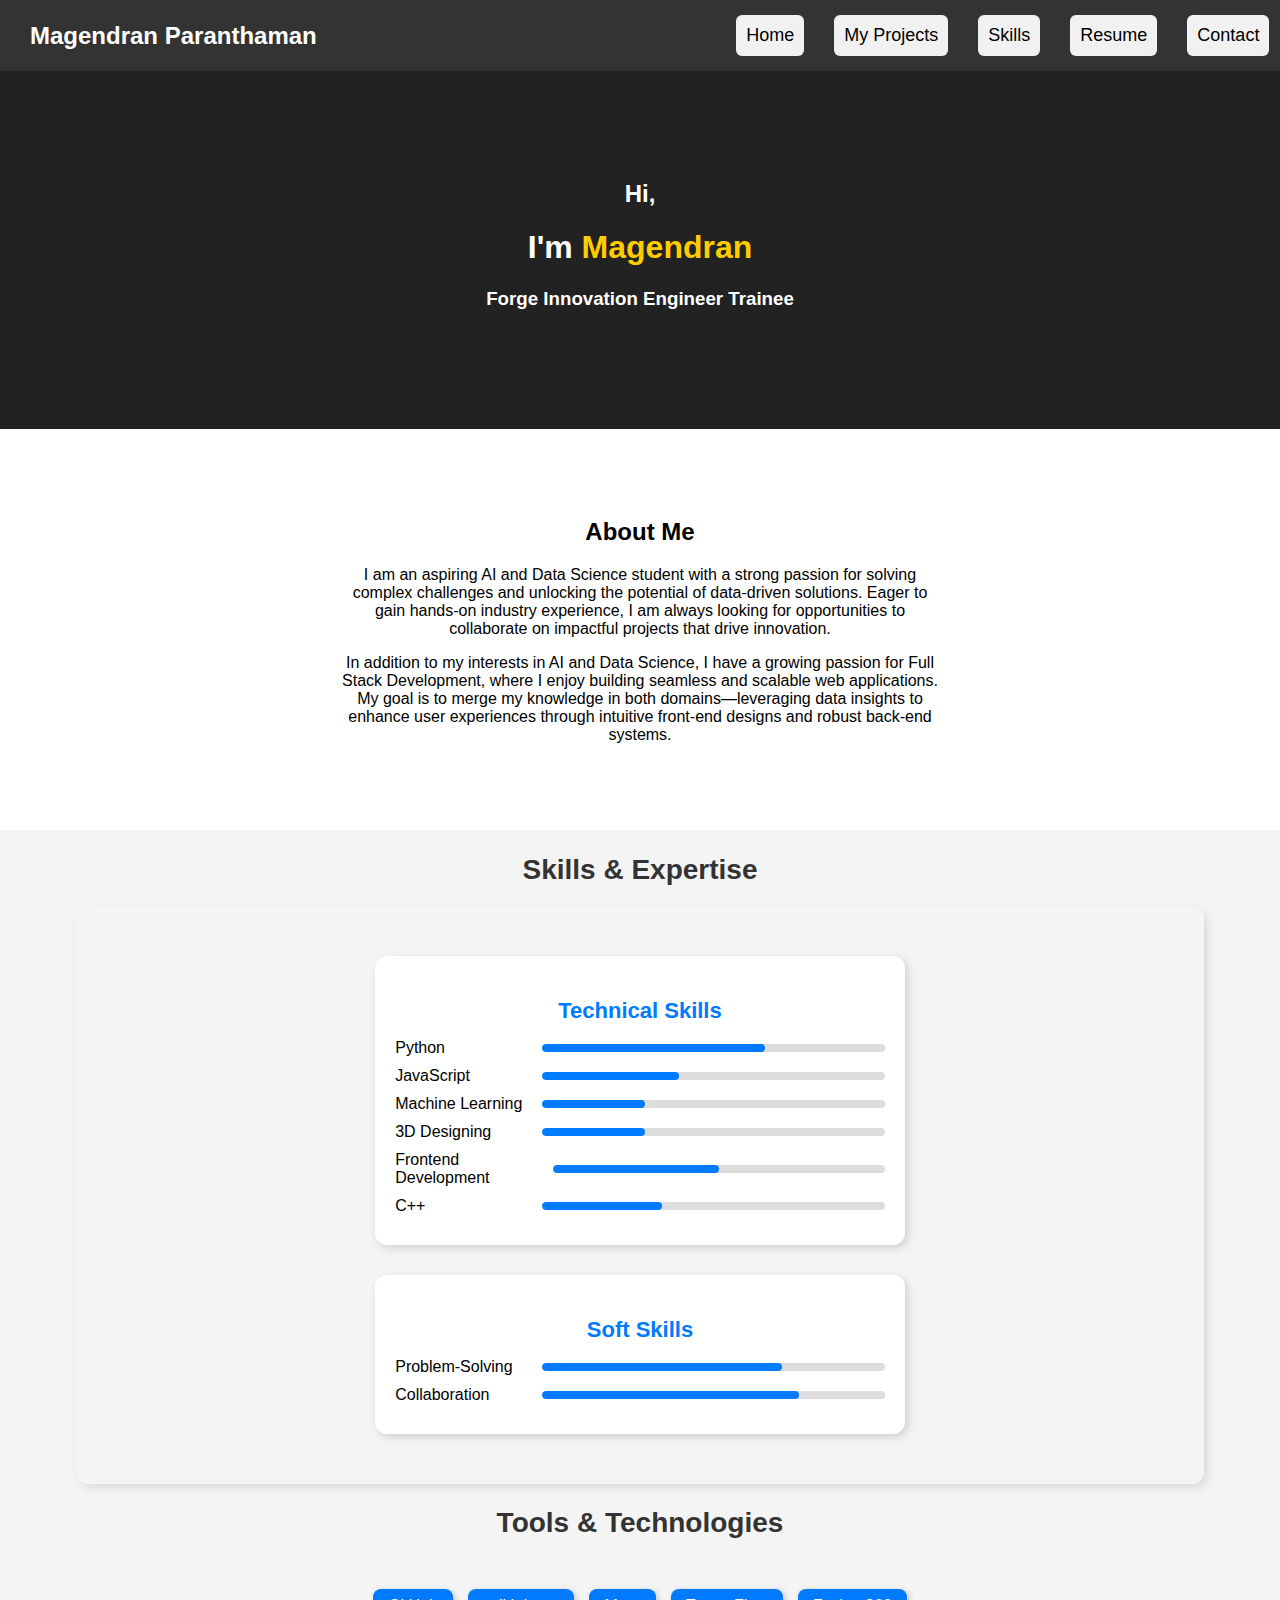
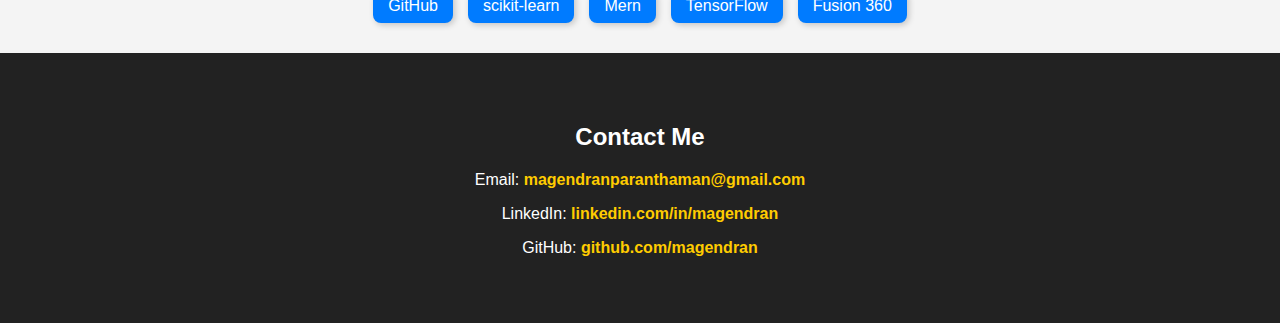
<file: index.html>
<!DOCTYPE html>
<html lang="en">
<head>
    <meta charset="UTF-8">
    <meta name="viewport" content="width=device-width, initial-scale=1.0">
    <title>Magendran's Portfolio</title>
    <link rel="stylesheet" href="styles.css">
</head>
<body>

    <nav class="navbar">
        <div class="logo">Magendran Paranthaman</div>
        <ul class="nav-links">
            <li><a href="index.html">Home</a></li>
            <li><a href="myprojects.html">My Projects</a></li>
            <li><a href="index.html#skills">Skills</a></li>
            <li><a href="resume.html">Resume</a></li>
            <li><a href="index.html#contact">Contact</a></li>
        </ul>
    </nav>

    <section id="home" class="intro">
        <h2>Hi,</h2>
        <h1>I'm <span class="highlight">Magendran</span></h1>
        <h3>Forge Innovation Engineer Trainee</h3>
    </section>

    <section class="about">
        <div class="about-content">
            <div class="about-text">
                <h2>About Me</h2>
                <p>
                    I am an aspiring AI and Data Science student with a strong passion for solving complex challenges 
                    and unlocking the potential of data-driven solutions. Eager to gain hands-on industry experience, 
                    I am always looking for opportunities to collaborate on impactful projects that drive innovation.
                </p>
                <p>
                    In addition to my interests in AI and Data Science, I have a growing passion for Full Stack 
                    Development, where I enjoy building seamless and scalable web applications. My goal is to merge 
                    my knowledge in both domains—leveraging data insights to enhance user experiences through intuitive 
                    front-end designs and robust back-end systems.
                </p>
            </div>
        </div>
    </section>
    <section id="skills">
        <h2 class="section-title">Skills & Expertise</h2>
        <div class="skills-container">
            
            <div class="skill-category">
                <h3>Technical Skills</h3>
                <div class="skill">
                    <span>Python</span>
                    <div class="progress-bar"><div class="progress" style="width: 65%;"></div></div>
                </div>
                <div class="skill">
                    <span>JavaScript</span>
                    <div class="progress-bar"><div class="progress" style="width: 40%;"></div></div>
                </div>
                <div class="skill">
                    <span>Machine Learning</span>
                    <div class="progress-bar"><div class="progress" style="width: 30%;"></div></div>
                </div>
                <div class="skill">
                    <span>3D Designing</span>
                    <div class="progress-bar"><div class="progress" style="width: 30%;"></div></div>
                </div>
                <div class="skill">
                    <span>Frontend Development</span>
                    <div class="progress-bar"><div class="progress" style="width: 50%;"></div></div>
                </div>
                <div class="skill">
                    <span>C++</span>
                    <div class="progress-bar"><div class="progress" style="width: 35%;"></div></div>
                </div>
            </div>
    
            <div class="skill-category">
                <h3>Soft Skills</h3>
                <div class="skill">
                    <span>Problem-Solving</span>
                    <div class="progress-bar"><div class="progress" style="width: 70%;"></div></div>
                </div>
                <div class="skill">
                    <span>Collaboration</span>
                    <div class="progress-bar"><div class="progress" style="width: 75%;"></div></div>
                </div>
            </div>
        </div>
    
        <h2 class="section-title">Tools & Technologies</h2>
        <div class="tools-container">
            <div class="tool">GitHub</div>
            <div class="tool">scikit-learn</div>
            <div class="tool">Mern</div>
            <div class="tool">TensorFlow</div>
            <div class="tool">Fusion 360</div>
        </div>
    </section>
    
    <section id="contact">
        <h2>Contact Me</h2>
        <p>Email: <a href="mailto:magendran@example.com">magendranparanthaman@gmail.com</a></p>
        <p>LinkedIn: <a href="https://www.linkedin.com/in/magendran-paranthaman-014b4b257/">linkedin.com/in/magendran</a></p>
        <p>GitHub: <a href="https://github.com/Magendran10">github.com/magendran</a></p>
    </section>
    

</body>
</html>
</file>
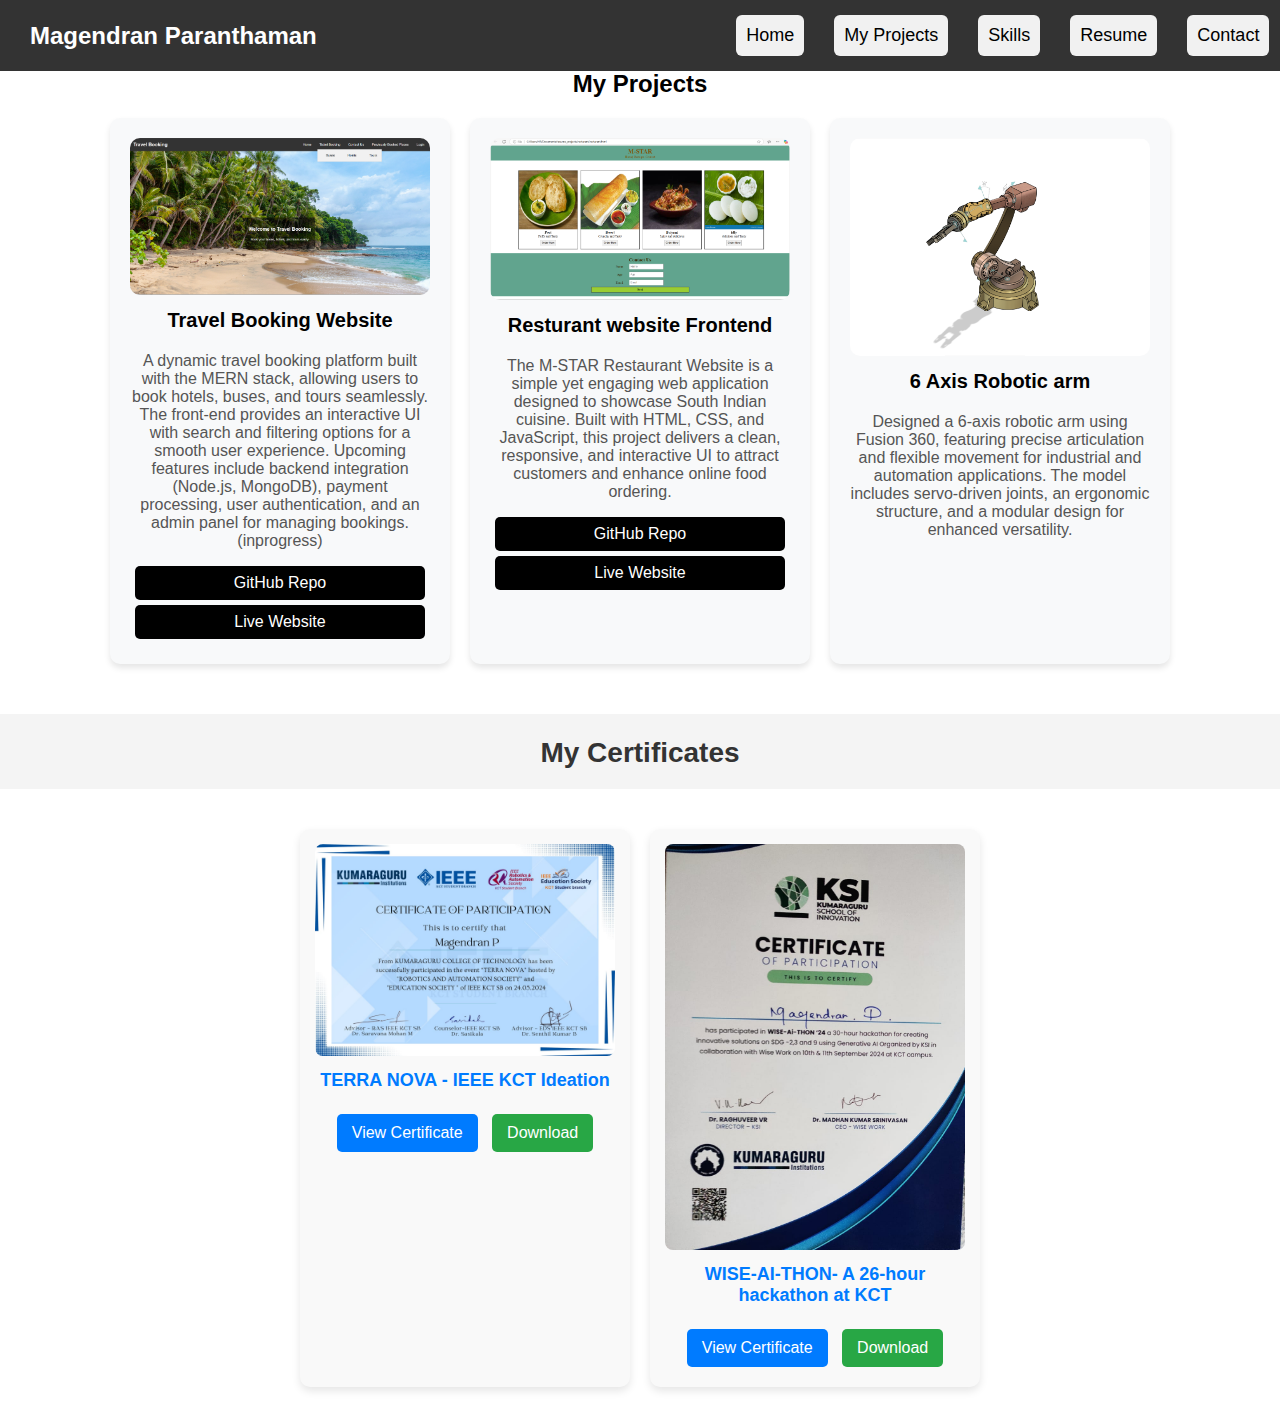
<file: myprojects.html>
<!DOCTYPE html>
<html lang="en">
<head>
    <meta charset="UTF-8">
    <meta name="viewport" content="width=device-width, initial-scale=1.0">
    <title>My Projects</title>
    <link rel="stylesheet" href="styles.css">
</head>
<body>

    <nav class="navbar">
        <div class="logo">Magendran Paranthaman</div>
        <ul class="nav-links">
            <li><a href="index.html">Home</a></li>
            <li><a href="myprojects.html">My Projects</a></li>
            <li><a href="index.html#skills">Skills</a></li>
            <li><a href="resume.html">Resume</a></li>
            <li><a href="index.html#contact">Contact</a></li>
        </ul>
    </nav>

    <section class="projects">
        <h2>My Projects</h2>
        <div class="project-list">

            <!-- Project 1 -->
            <div class="project">
                <img src="Assests\travel_booking_website.png">
                <h3> Travel Booking Website</h3>
                <p>  
                    A dynamic travel booking platform built with the MERN stack, allowing users to book hotels, buses, and tours seamlessly. The front-end provides an interactive UI with search and filtering options for a smooth user experience. Upcoming features include backend integration (Node.js, MongoDB), payment processing, user authentication, and an admin panel for managing bookings.(inprogress) </p>
                <div class="project-links">
                    <a href="https://github.com/Magendran10/travel-booking-site" target="_blank">GitHub Repo</a>
                    <a href="C:\Users\HP\Documents\resume_projects\project_fl\frontend\index.html" target="_blank">Live Website</a>
                </div>
            </div>

            <!-- Project 2 -->
            <div class="project">
                <img src="Assests\resturant_website.png" alt="Restarunt Website">
                <h3>Resturant website Frontend</h3>
                <p>The M-STAR Restaurant Website is a simple yet engaging web application designed to showcase South Indian cuisine. Built with HTML, CSS, and JavaScript, this project delivers a clean, responsive, and interactive UI to attract customers and enhance online food ordering.</p>
                <div class="project-links">
                    <a href="https://github.com/Magendran10/resturant" target="_blank">GitHub Repo</a>
                    <a href="C:\Users\HP\Documents\resume_projects\resturant\resturant.html" target="_blank">Live Website</a>
                </div>
            </div>

            <!-- Project 3 -->
            <div class="project">
                <img src="Assests\Robotic_arm.png">                
                <h3>6 Axis Robotic arm</h3>
                <p>Designed a 6-axis robotic arm using Fusion 360, featuring precise articulation and flexible movement for industrial and automation applications. The model includes servo-driven joints, an ergonomic structure, and a modular design for enhanced versatility.</p>
                <div class="project-links">
                </div>
            </div>

        </div>
    </section>
    <section id="certificates">
        <h2 class="section-title">My Certificates</h2>
        <div class="certificates-container">
            
            <div class="certificate">
                <img src="Assests\ideathon certificate .jpg" alt="Certificate 1">
                <h3>TERRA NOVA - IEEE KCT Ideation </h3>
                <a href="Assests\ideathon certificate .jpg" target="_blank" class="cert-btn">View Certificate</a>
                <a href="Assests\ideathon certificate .jpg" download="Certificate.pdf" class="cert-btn">Download</a>
            </div>
    
            <div class="certificate">
                <img src="Assests\wise-ai-thon certificates.jpg" alt="Certificate 2">
                <h3>WISE-AI-THON- A 26-hour hackathon at KCT</h3>
                <a href="Assests\wise-ai-thon certificates.jpg" target="_blank" class="cert-btn">View Certificate</a>
                <a href="Assests\wise-ai-thon certificates.jpg" download="Certificate.pdf" class="cert-btn">Download</a>
            </div>
        </div>
    </section>
    

</body>
</html>
</file>
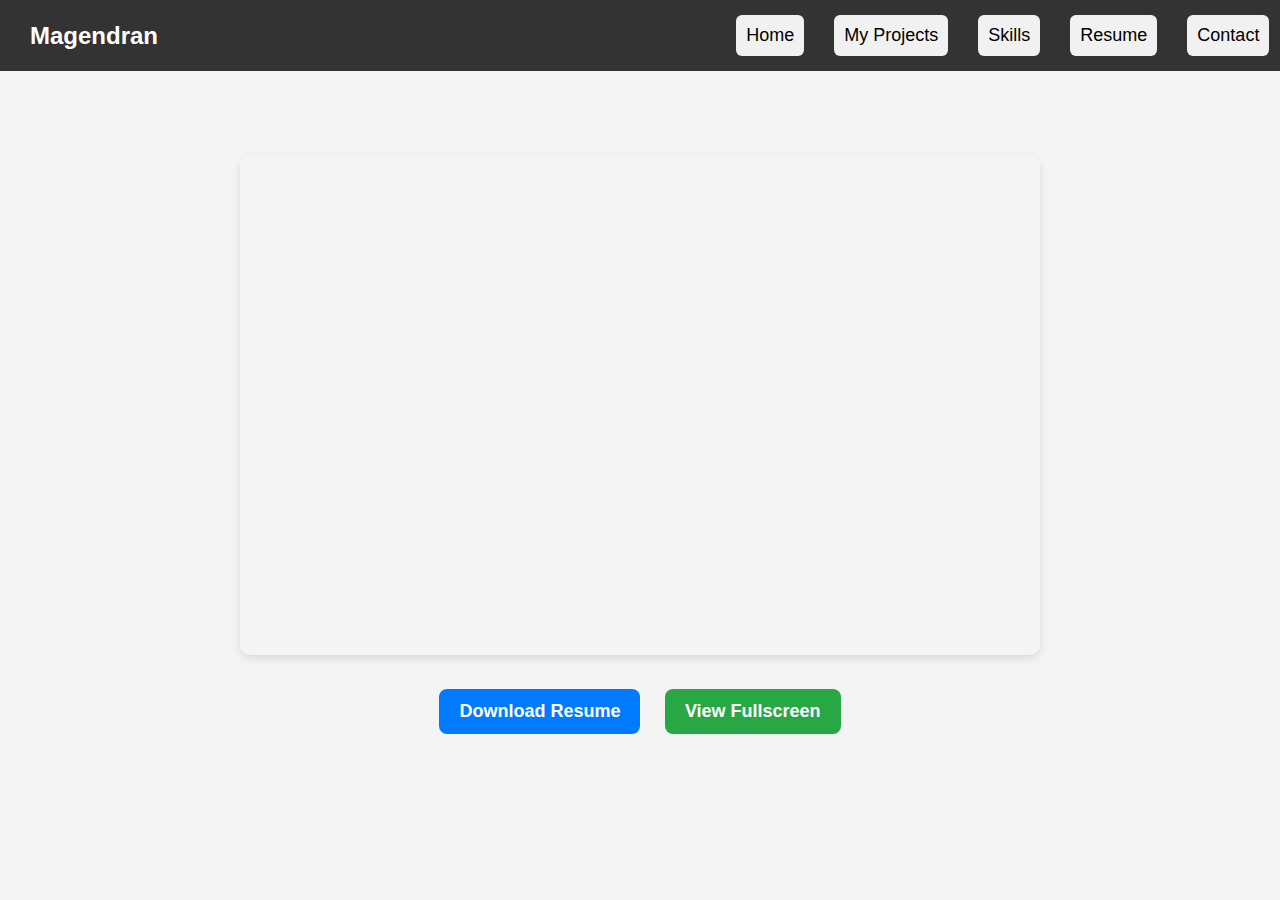
<file: resume.html>
<!DOCTYPE html>
<html lang="en">
<head>
    <meta charset="UTF-8">
    <meta name="viewport" content="width=device-width, initial-scale=1.0">
    <title>Resume | Magendran</title>
    <link rel="stylesheet" href="styles.css">
</head>
<body>

    <nav class="navbar">
        <div class="logo">Magendran</div>
        <ul class="nav-links">
            <li><a href="index.html">Home</a></li>
            <li><a href="myprojects.html">My Projects</a></li>
            <li><a href="index.html#skills">Skills</a></li>
            <li><a href="resume.html">Resume</a></li>
            <li><a href="index.html#contact">Contact</a></li>
        </ul>
    </nav>

    <section id="resume">
        <h2 class="section-title">My Resume</h2>
        <div class="resume-container">
            <iframe src="Assests\PS11524_Magendran_P_Resume.pdf" class="resume-iframe"></iframe>
            <div class="resume-buttons">
                <a href="Assests\PS11524_Magendran_P_Resume.pdf" download="Magendran_Resume.pdf" class="resume-btn">
                    Download Resume
                </a>
                <a href="Assests\PS11524_Magendran_P_Resume.pdf" target="_blank" class="resume-btn view-btn">
                    View Fullscreen
                </a>
            </div>
        </div>
    </section>

</body>
</html>
</file>
<file: styles.css>
html {
    scroll-behavior: smooth;
}

body {
    font-family: Arial, sans-serif;
    margin: 0;
    padding: 0;
    background-color: #f4f4f4;
}

.navbar {
    display: flex;
    justify-content: space-between;
    align-items: center;
    background-color: #333;
    padding: 15px 30px;
    position: fixed;
    width: 98%;
    top: 0;
    z-index: 100;
}

.logo {
    color: white;
    font-size: 24px;
    font-weight: bold;
}

.nav-links {
    list-style: none;
    display: flex;
    margin: 0;
    padding: 0;
}

.nav-links li {
    margin: 0 15px;
}

.nav-links a {
    color: rgb(0, 0, 0);
    text-decoration: none;
    font-size: 18px;
}

.nav-links a:hover {
    color: #ffcc00;
}

.intro {
    text-align: center;
    padding: 100px 20px;
    background-color: #222;
    color: white;
    margin-top: 60px;
}

.highlight {
    color: #ffcc00;
}

.about {
    padding: 50px 20px;
    background-color: white;
    text-align: center;
}

.about-content {
    display: flex;
    align-items: center;
    justify-content: center;
    max-width: 1000px;
    margin: auto;
}

.about-text {
    width: 60%;
    padding: 20px;
}

.about-img {
    width: 40%;
}

.about-img img {
    width: 100%;
    border-radius: 20px;
}

.projects {
    padding: 50px 20px;
    text-align: center;
    background-color: white;
}

.project-list {
    display: flex;
    justify-content: center;
    gap: 20px;
    flex-wrap: wrap;
    max-width: 1200px;
    margin: auto;
}

.project {
    background: #f8f9fa;
    border-radius: 10px;
    padding: 20px;
    width: 300px;
    text-align: center;
    box-shadow: 0px 4px 6px rgba(0, 0, 0, 0.1);
}

.project img, .project video {
    width: 100%;
    border-radius: 10px;
}

.project h3 {
    margin-top: 10px;
    font-size: 20px;
}

.project p {
    font-size: 16px;
    color: #555;
}

.project-links {
    margin-top: 10px;
}

.project-links a {
    display: block;
    text-decoration: none;
    color: white;
    background-color: black;
    padding: 8px;
    margin: 5px;
    border-radius: 5px;
    transition: 0.3s;
}

.project-links a:hover {
    background-color: gray;
}
.section-title {
    text-align: center;
    font-size: 28px;
    font-weight: bold;
    margin-bottom: 20px;
    color: #333;
}

.skills-container {
    display: flex;
    justify-content: center;
    flex-wrap: wrap;
    gap: 30px;
    padding: 50px 20px;
    background: #f4f4f4;
    width: 85%;
    margin: auto;
    border-radius: 12px;
    box-shadow: 4px 4px 10px rgba(0, 0, 0, 0.1);
}

.skill-category {
    width: 45%;
    background: white;
    padding: 20px;
    border-radius: 12px;
    box-shadow: 3px 3px 8px rgba(0, 0, 0, 0.15);
}

.skill-category h3 {
    text-align: center;
    color: #007BFF;
    font-size: 22px;
    margin-bottom: 15px;
}

.skill {
    display: flex;
    align-items: center;
    justify-content: space-between;
    margin: 10px 0;
    font-size: 16px;
    font-weight: 500;
}

.progress-bar {
    width: 70%;
    background: #ddd;
    height: 8px;
    border-radius: 5px;
    overflow: hidden;
}

.progress {
    height: 100%;
    background: #007BFF;
    border-radius: 5px;
    transition: width 0.5s ease-in-out;
}

.tools-container {
    display: flex;
    justify-content: center;
    flex-wrap: wrap;
    gap: 15px;
    padding: 30px 10px;
    width: 80%;
    margin: auto;
}

.tool {
    background: #007BFF;
    color: white;
    padding: 8px 15px;
    border-radius: 8px;
    font-size: 16px;
    font-weight: 500;
    box-shadow: 2px 2px 6px rgba(0, 0, 0, 0.2);
    transition: transform 0.3s ease, box-shadow 0.3s ease;
}

.tool:hover {
    transform: scale(1.1);
    box-shadow: 3px 3px 10px rgba(0, 0, 0, 0.3);
}

@media (max-width: 768px) {
    .skill-category {
        width: 90%;
    }
}

ul {
    list-style-type: none;
    padding: 0;
    margin: 0;
}

ul li {
    padding: 10px;
    background: #f1f1f1;
    margin: 8px 0;
    border-radius: 6px;
    font-size: 16px;
    text-align: center;
    font-weight: 500;
    color: #333;
    transition: background 0.3s ease, color 0.3s ease;
}

ul li:hover {
    background: #007BFF;
    color: white;
}

@media (max-width: 768px) {
    .skill-category {
        width: 90%;
    }
}

#contact {
    text-align: center;
    padding: 50px 20px;
    background-color: #222;
    color: white;
}

#contact a {
    color: #ffcc00;
    text-decoration: none;
    font-weight: bold;
}

#contact a:hover {
    text-decoration: underline;
}

.resume-container {
    text-align: center;
    margin: 100px auto;
    max-width: 800px;
}

.resume-iframe {
    width: 100%;
    height: 500px;
    border: none;
    box-shadow: 0px 4px 8px rgba(0, 0, 0, 0.1);
    border-radius: 10px;
}

.resume-buttons {
    margin-top: 20px;
}

.resume-btn {
    display: inline-block;
    padding: 12px 20px;
    margin: 10px;
    background-color: #007BFF;
    color: white;
    font-size: 18px;
    font-weight: bold;
    text-decoration: none;
    border-radius: 8px;
    transition: 0.3s;
}

.resume-btn:hover {
    background-color: #0056b3;
}

.view-btn {
    background-color: #28a745;
}

.view-btn:hover {
    background-color: #1e7e34;
}
.certificates-container {
    display: flex;
    justify-content: center;
    flex-wrap: wrap;
    gap: 20px;
    padding: 40px;
    background: white;
}

.certificate {
    background: #f9f9f9;
    padding: 15px;
    border-radius: 10px;
    text-align: center;
    box-shadow: 0px 4px 8px rgba(0, 0, 0, 0.1);
    width: 300px;
}

.certificate img {
    width: 100%;
    height: auto;
    border-radius: 8px;
}

.certificate h3 {
    margin-top: 10px;
    font-size: 18px;
    color: #007BFF;
}

.cert-btn {
    display: inline-block;
    padding: 10px 15px;
    margin: 5px;
    background-color: #007BFF;
    color: white;
    font-size: 16px;
    text-decoration: none;
    border-radius: 5px;
    transition: 0.3s;
}

.cert-btn:hover {
    background-color: #0056b3;
}

.cert-btn:last-child {
    background-color: #28a745;
}

.cert-btn:last-child:hover {
    background-color: #1e7e34;
}
</file>
